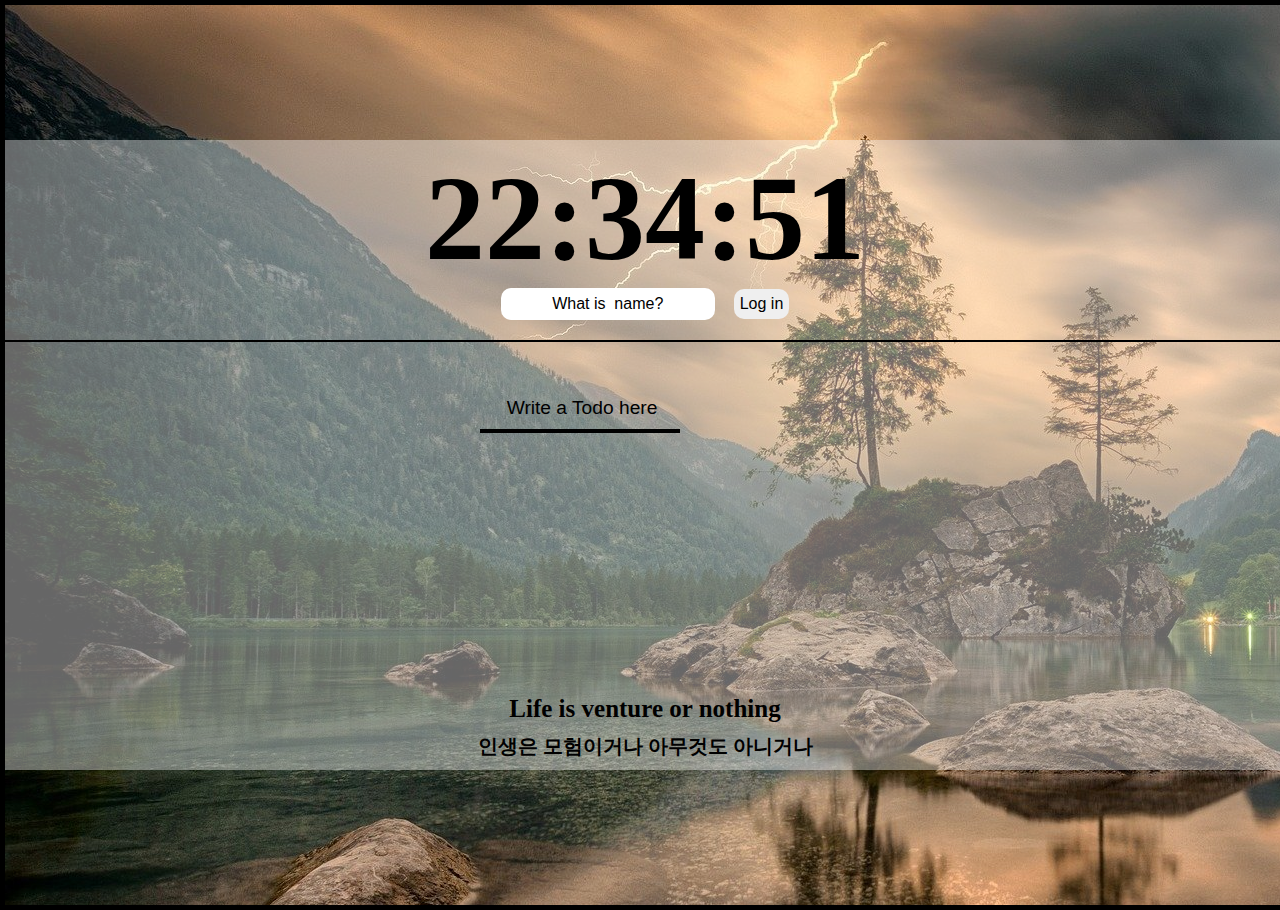
<file: index.html>
<!DOCTYPE html>
<html lang="en">
    <head>
        <meta charset="UTF-8">
        <meta http-equiv="X-UA-Compatible" content="IE=edge">
        <meta name="viewport" content="width-device-width", initial-scale="1.0">
        <link rel="stylesheet" href="style.css">
        <title>zwon's Todo List</title>
    </head>
</html>

<body>
    <div id="main_form">
        <div id ="content_big_box">
            <div id="main_form_up_box">
                <h2 id ="clock"></h2>
                <h1 id="greeting" class="hidden"></h1>
                <!-- 처음애는 로그인 폼이랑 greeting은 hidden 상태  = 안보여-->
                <form id="login_form" class="hidden">
                    <input id="input_text" required maxlength = "15" type="text" placeholder="What is  name?" />
                    <button id="input_btn">Log in</button>
                </form>
            </div>

            <div id="main_form_bottom_box">
                <div id="bottom_box_left_box">
                    <form id="todo_form">
                        <input id="todo_form_input" type="text" placeholder="Write a Todo here" />
                    </form>
                    <div id="weather">
                        <div id="city_box"></div>
                        <div id="temp_box"></div>
                        <div id="weather_box"></div>
                    </div>
                </div>
                <div id="bottom_box_right_box">
                    <div class="todo_box" id="todo_box1">
                        <ul class="todo_list" id="todo_list1">
                        </ul>
                    </div>
                    <div class="todo_box" id="todo_box2">
                        <ul class="todo_list" id="todo_list2">
                        </ul>
                    </div>
                </div>
            </div>

            <div id="quote">
                <div></div>
                <div></div>
            </div>
        </div>

            
            
        <script src="greetings.js"></script>
        <script src="clock.js"></script>
        <script src="quotes.js"></script>
        <script src="background.js"></script>
        <script src="todo.js"></script>
        <script src="weather.js"></script>
        
    </div>
</body>
</file>
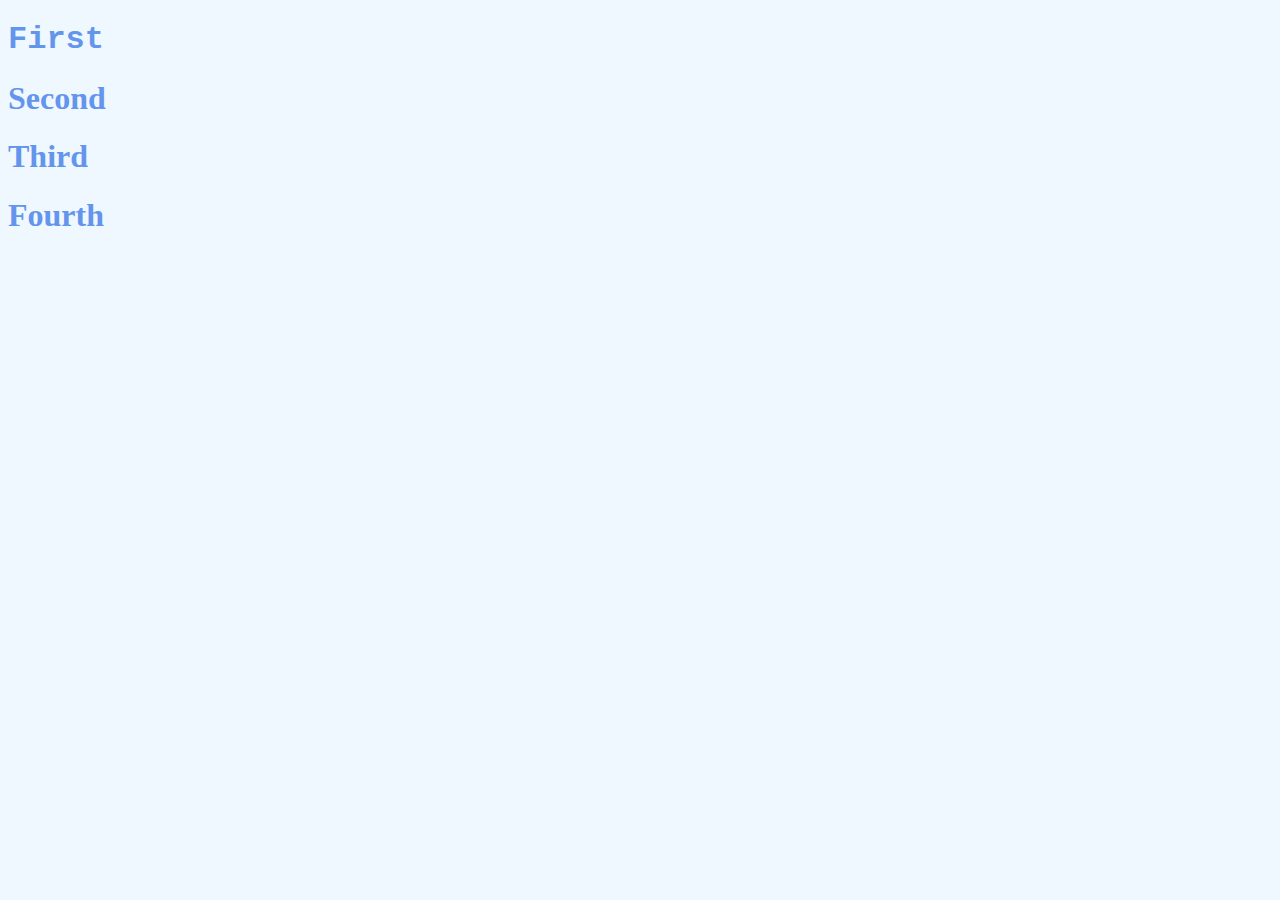
<file: #3/index.html>
<!DOCTYPE html>
<html lang="en">
    <head>
        <meta charset="UTF-8">
        <meta http-equiv="X-UA-Compatible" content="IE=edge">
        <meta name="viewport" content="width-device-width", initial-scale="1.0">
        <link rel="stylesheet" href="style.css">
        <title>#3</title>
    </head>
</html>

<body>
    <div class="hello">
        <h1 class="sexy-font">First</h1>
        <h1>Second</h1>
        <h1>Third</h1>
        <h1>Fourth</h1>
    </div>
    <script src="app.js"></script>
</body>
</file>
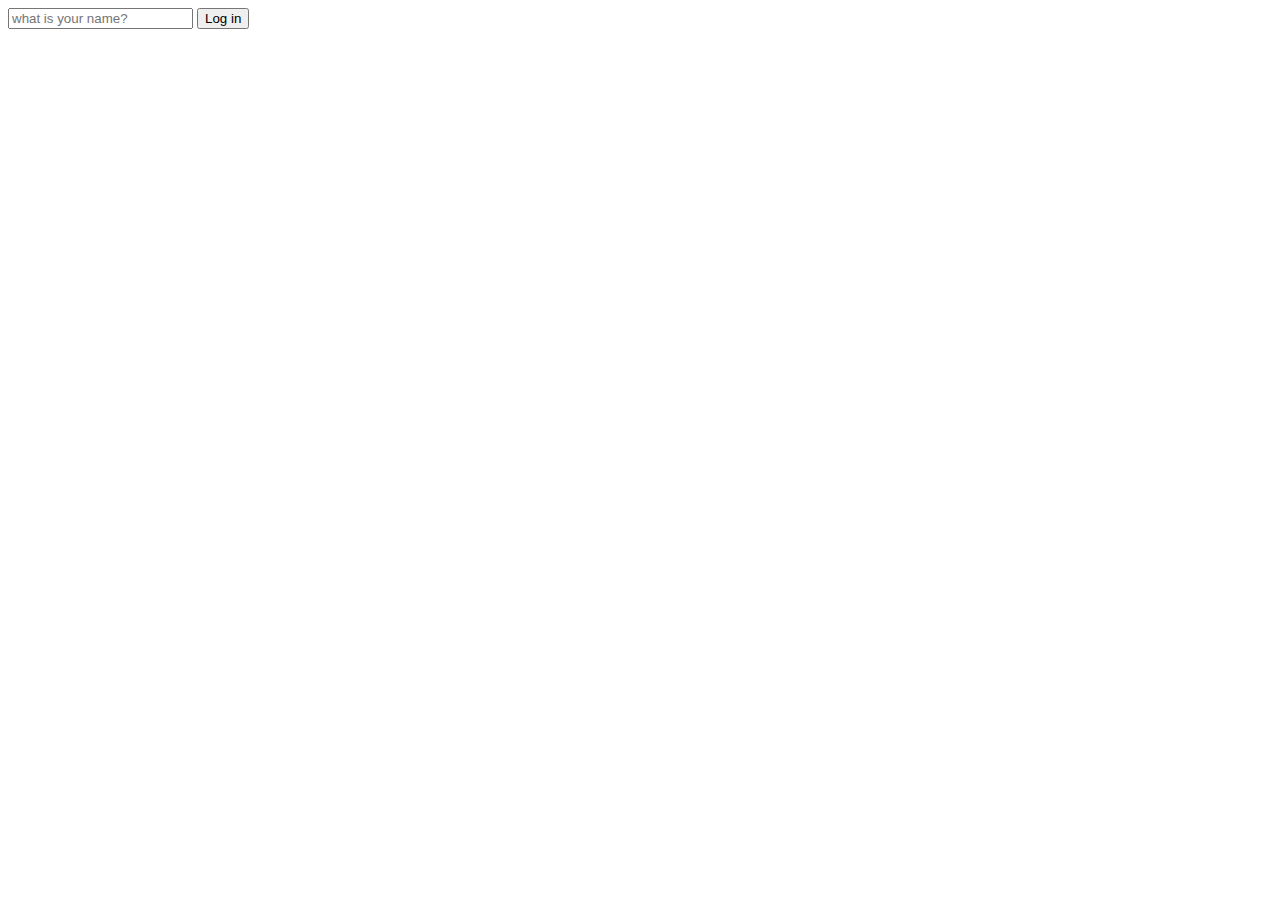
<file: #4.4/index.html>
<!DOCTYPE html>
<html lang="en">
    <head>
        <meta charset="UTF-8">
        <meta http-equiv="X-UA-Compatible" content="IE=edge">
        <meta name="viewport" content="width-device-width", initial-scale="1.0">
        <link rel="stylesheet" href="style.css">
        <title>#4</title>
    </head>
</html>

<body>
    <form id="login-form">
        <input 
            required 
            maxlength = "15" 
            type="text" 
            placeholder="what is your name?"
        />
        <button>Log in</button>
    </form>
    <h1 id="greeting">
        
    </h1>
    <script src="app.js"></script>
</body>
</file>
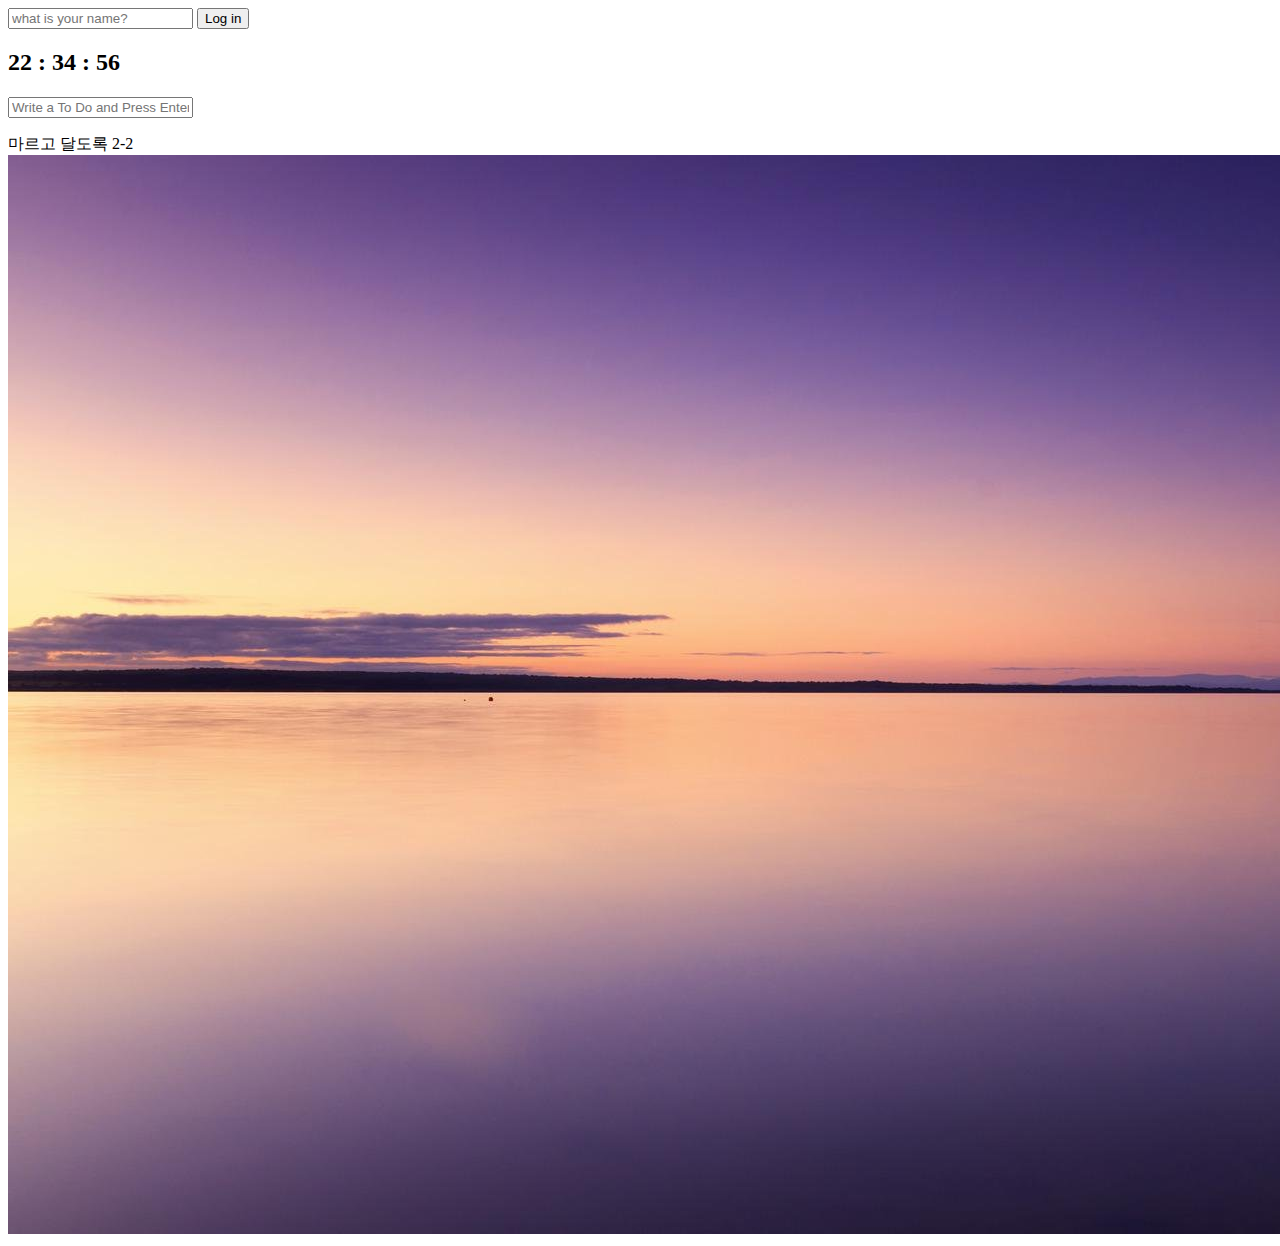
<file: #5/index.html>
<!DOCTYPE html>
<html lang="en">
    <head>
        <meta charset="UTF-8">
        <meta http-equiv="X-UA-Compatible" content="IE=edge">
        <meta name="viewport" content="width-device-width", initial-scale="1.0">
        <link rel="stylesheet" href="style.css">
        <title>#4</title>
    </head>
</html>

<body>
    <form class="hidden" id="login-form">
        <input required maxlength = "15" type="text" placeholder="what is your name?" />
        <button>Log in</button>
    </form>
    
    <h2 id ="clock"></h2>
    <h1 id="greeting"></h1>
    <form id="todo-form">
        <input type="text" placeholder="Write a To Do and Press Enter" />
    </form>
    <ul id="todo-list">

    </ul>
    <!-- JS 코드를 통해서 리스트 항목 추가 해줄거임 -->
    <div id="quote">
        <span></span>
        <span></span>
    </div>
    <div id="weather">
        <span></span>
        <span></span>
    </div>
    <script src="greetings.js"></script>
    <script src="clock.js"></script>
    <script src="quotes.js"></script>
    <script src="background.js"></script>
    <script src="todo.js"></script>
    <script src="weather.js"></script>
</body>
</file>
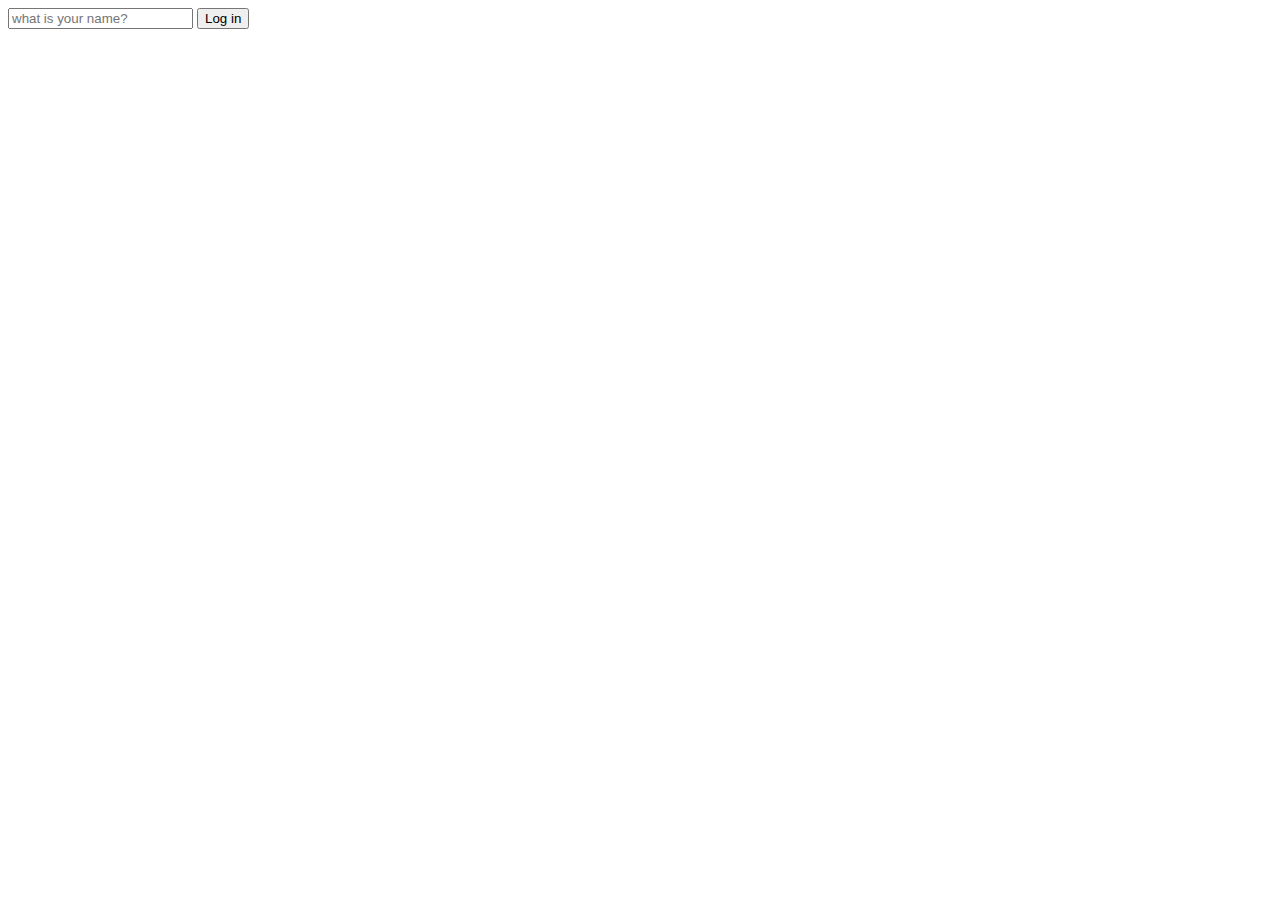
<file: JS_Practice/#4.4/index.html>
<!DOCTYPE html>
<html lang="en">
    <head>
        <meta charset="UTF-8">
        <meta http-equiv="X-UA-Compatible" content="IE=edge">
        <meta name="viewport" content="width-device-width", initial-scale="1.0">
        <link rel="stylesheet" href="style.css">
        <title>#4</title>
    </head>
</html>

<body>
    <form class="hidden" id="login-form">
        <input 
            required 
            maxlength = "15"   
            type="text" 
            placeholder="what is your name?"
        />
        <button>Log in</button>
    </form>
    <h1 class="hidden" id="greeting">
        
    </h1>
    <script src="app.js"></script>
</body>
</file>
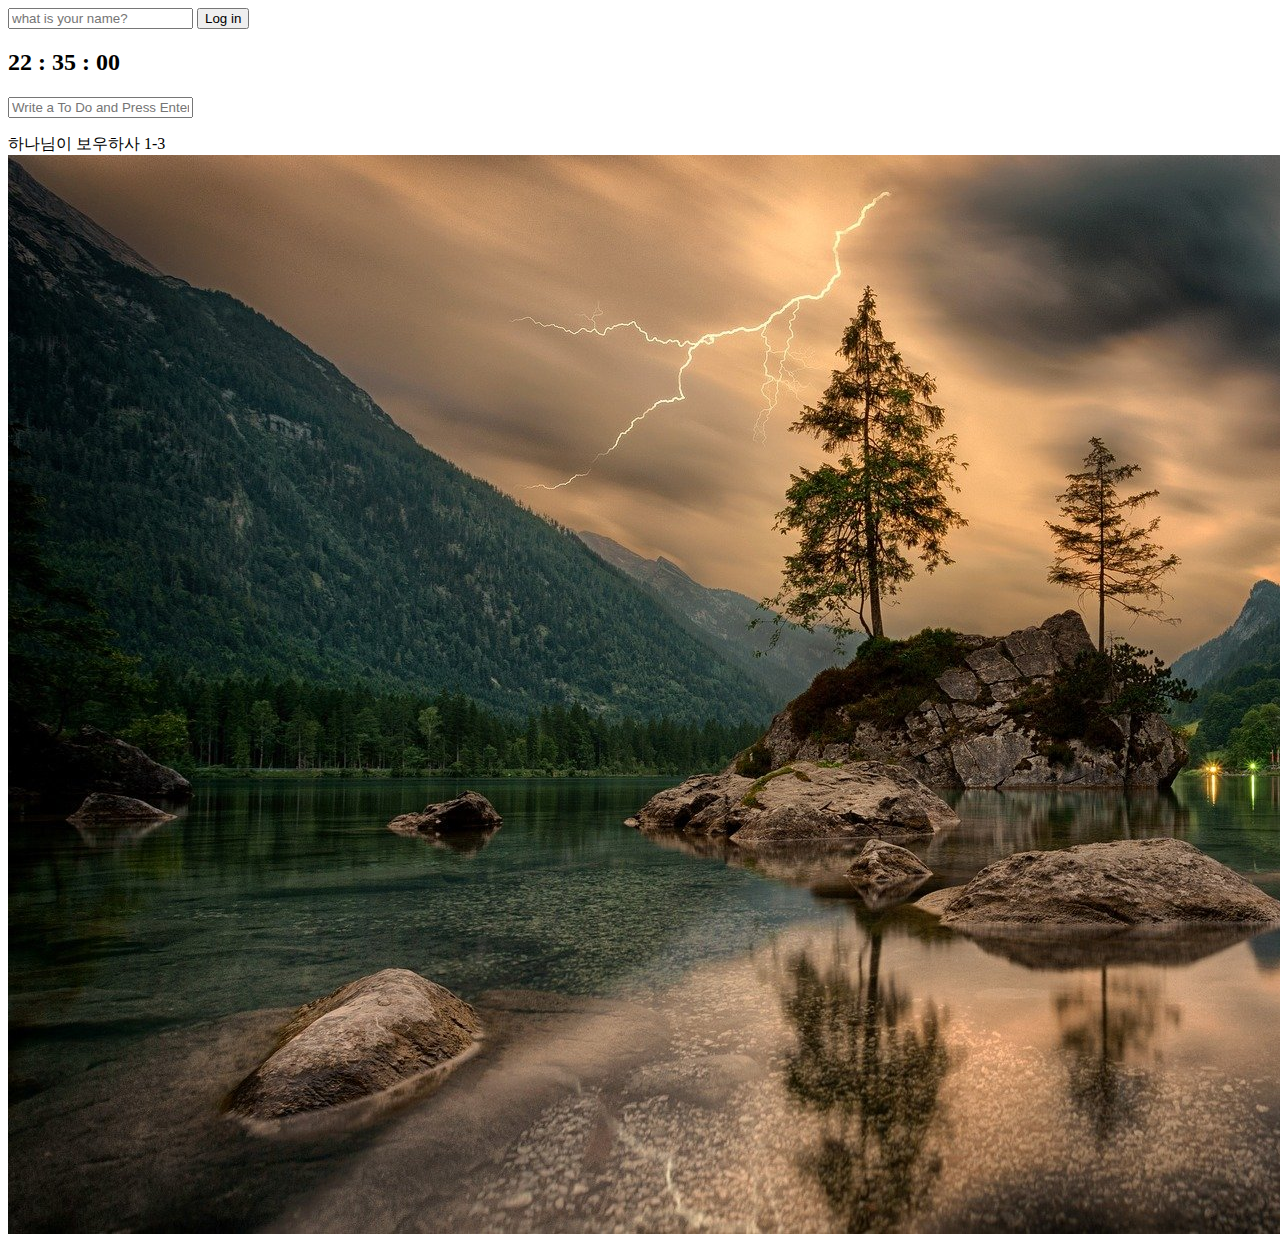
<file: JS_Practice/#5/index.html>
<!DOCTYPE html>
<html lang="en">
    <head>
        <meta charset="UTF-8">
        <meta http-equiv="X-UA-Compatible" content="IE=edge">
        <meta name="viewport" content="width-device-width", initial-scale="1.0">
        <link rel="stylesheet" href="style.css">
        <title>#5</title>
    </head>
</html>

<body>
    <form class="hidden" id="login-form">
        <input required maxlength = "15" type="text" placeholder="what is your name?" />
        <button>Log in</button>
    </form>
    
    <h2 id ="clock"></h2>
    <h1 id="greeting"></h1>
    <form id="todo-form">
        <input type="text" placeholder="Write a To Do and Press Enter" />
    </form>
    <ul id="todo-list">

    </ul>
    <!-- JS 코드를 통해서 리스트 항목 추가 해줄거임 -->
    <div id="quote">
        <span></span>
        <span></span>
    </div>
    <div id="weather">
        <span></span>
        <span></span>
    </div>
    <script src="greetings.js"></script>
    <script src="clock.js"></script>
    <script src="quotes.js"></script>
    <script src="background.js"></script>
    <script src="todo.js"></script>
    <script src="weather.js"></script>
</body>
</file>
<file: style.css>
div, h1, h2, span, li {
    margin : 5px;
    padding: 0px;
    display: flex;
}
body, html {
    margin: 0px;
    padding: 0px;
    background-color: black;
}
.hidden {
    display: none;
}

/* @@@@@@@@@@@@@@@@@@@@@@@@@@@@@@@@@@@@@@@@@@@@@@@@@ */

#main_form {
    width: 100vw;
    height: 100vh;
    flex-direction: column;
    align-items: center;
    justify-content: center;
}
#content_big_box {
    width: 100vw;
    height: 70vh;
    display: flex;
    flex-direction: column;
    position: relative;
    /* border: red 5px solid; */
    background-color: rgb(255,255,255,0.4);
    /* justify-content: center; */
    align-items: center;
}
#main_form_up_box {
    /* border : red solid 10px; */
    flex-direction: column;
    width: 100vw;
    /* height: 300px; */
    align-items: center;
    justify-content: center;
    border-bottom: 2px solid black;
    padding-bottom: 20px;
    /* box-sizing: content-box; */

}
#clock {
    color: black;
    font-weight: bold;
    font-size: 120px;
    margin-bottom: 0px;
    padding: 0px;
    /* border : blue solid 5px; */
}
#greeting{
    font-weight:normal;
    font-size: 30px;
    color: black;
    font-weight: bolder;
    margin: 0px;
    padding: 0px;
}
#input_text{
    width: 210px;
    height: 30px;
    border-radius: 10px;
    border-style: none;
    cursor: pointer;
    margin-right: 15px;
}
#input_text::placeholder {
    /* color : ; */
    text-align: center;
    color: black;
    margin: 0px;
    padding: 0px;
    font-size:medium;
}
#input_btn {
    height: 30px;
    border-radius: 10px;
    border-style: none;
    cursor: pointer;
    font-size:medium;
}


/* ########################################### */

#main_form_bottom_box {
    /* opacity: 0.5; */
    /* z-index: 1; */
    display: flex;
    flex-direction: row;
    /* padding-top: 20px; */
    /* border : red solid 10px; */
    justify-content: center;
    /* align-items: center; */
    padding-top: 30px;
    width: 100vw;
    /* margin-top: 100px; */
}
#bottom_box_left_box {
    /* border : blue solid 5px; */
    flex-direction: column;
    justify-content: center;
    align-items: center;
    padding-right: 100px;
}
#todo_form {
    width: 200px;
    border-bottom: 4px solid black;
}
#todo_form_input{
    width: 200px;
    height: 40px;
    color: black;
    font-size: larger;
    background-color: transparent;
    border: none;
    /* color: white; */
    cursor: pointer;
}
#todo_form_input::placeholder {
    color : black;
    text-align: center;
}
#weather {
    display: flex;
    flex-direction: column;
    width: 200px; 
    /* height : 100px; */
    /* border: red solid 1px; */
    font-weight: bolder;
    font-size: 18px;
    color: black;
    text-align: center;
    padding-top: 20px;
}
.todo_list{
    display: flex;
    flex-direction: column;
    color: black;
    font-size: 18px;
    font-weight: normal;
    margin: 0px;
    padding: 0px;
    list-style: none;
}
#bottom_box_right_box {
    /* border: red 5px solid; */
    display: flex;
    flex-direction: row;
}

.todo_box {
    /* border: blue 5px solid; */
    display: flex;
    flex-direction: column;
}
.todo_list li{
    /* width : 150px; */
    /* margin: 10px; */
    /* padding: 0px 5px 6px 0px; */
    font-size: 20px;
    font-weight: bolder;
    border-bottom: 3px solid black;
}
.todo_list li::before{
    content: "> ";
    vertical-align: middle;
    margin-top: 5px;
}
.todo_list button {
    float: right;
    margin-bottom: 5px;
    border-radius: 10px;
    border-style: none;
    color: black;
    background-color: transparent;
    cursor: pointer;
}

/* ########################################### */

#quote {
    display: flex;
    flex-direction: column;
    /* justify-content: center; */
    align-items: center;
    justify-content: center;
    position:absolute;
    bottom: 0;
}
#quote div:first-child {
    color: black;
    font-weight: bolder;
    /* font-size: larger; */
    font-size: 25px;
    /* width: 300px; */
    /* height: 100px; */
    /* border: red solid 10px; */
    /* background-color: gray; */
    /* color: black; */
}
#quote div:last-child {
    color: black;
    font-size: 20px;
    font-weight: bold;
    /* font-size: medium; */
}
</file>
<file: #3/style.css>
body {
    background-color: aliceblue;
}
h1 {
    color: cornflowerblue;
    transition: color 0.5s ease-in-out;    
}
.active {
    color: tomato;
}

.sexy-font {
    font-family: 'Courier New', Courier, monospace;
}
</file>
<file: #4.4/style.css>
.hidden {
    display: none;
}
</file>
<file: #5/style.css>
.hidden {
    display: none;
}
</file>
<file: JS_Practice/#4.4/style.css>
.hidden {
    display: none;
}
</file>
<file: JS_Practice/#5/style.css>
.hidden {
    display: none;
}
</file>
